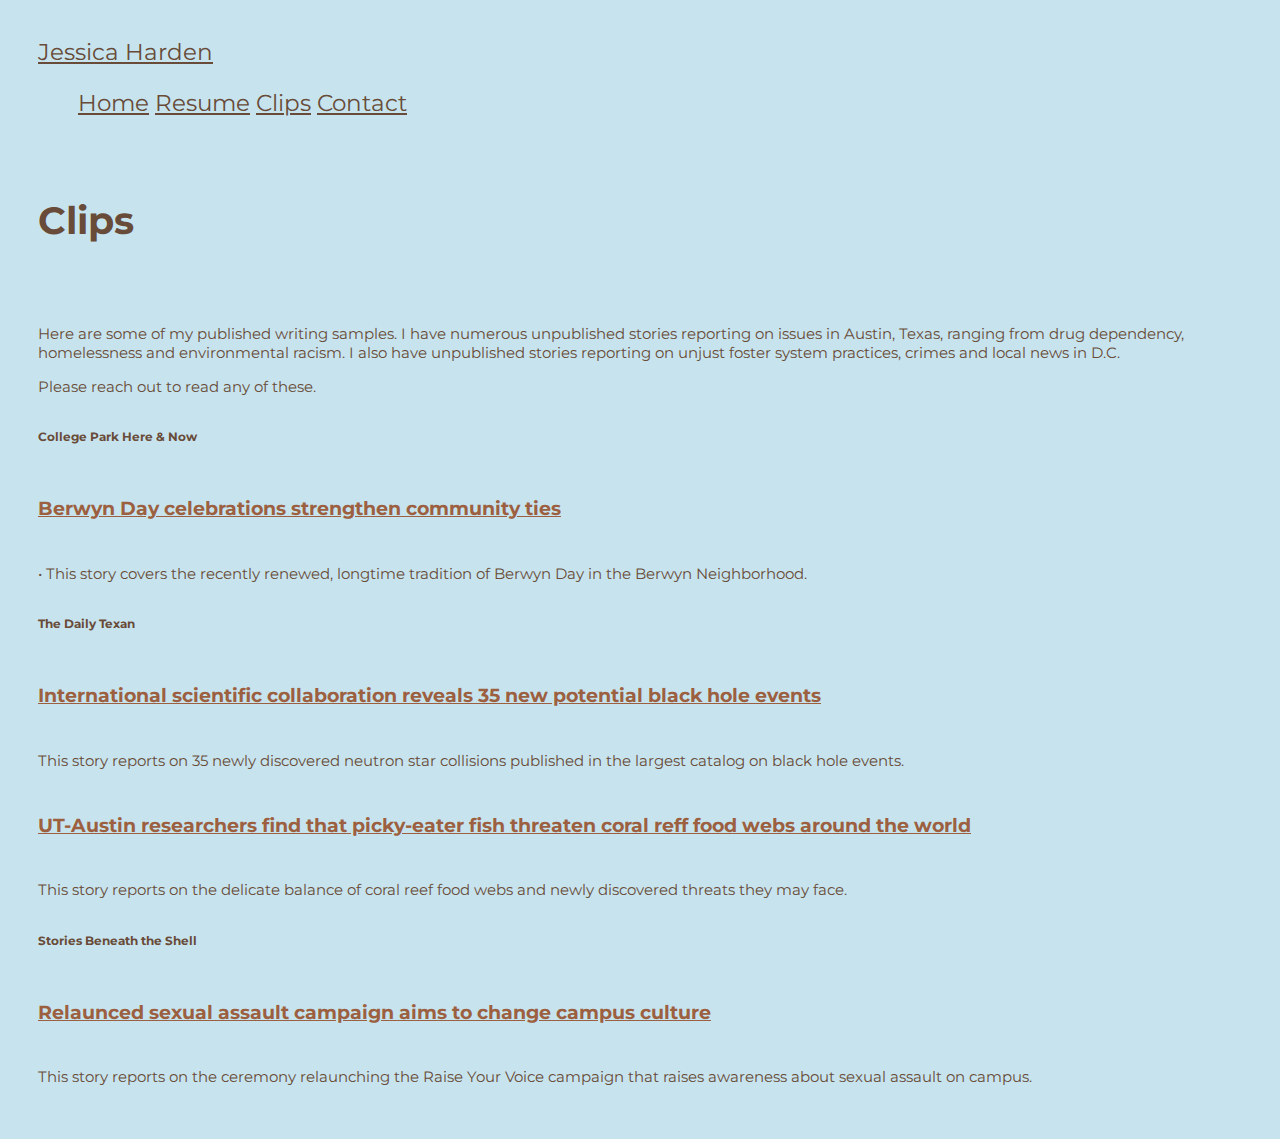
<file: clips/index.html>
<!DOCTYPE html>
<html lang="en">

<head>
    <meta charset="UTF-8">
    <meta name="viewport" content="width=device-width, initial-scale=1.0">
    <meta http-equiv="X-UA-Compatible" content="ie=edge">
    <title>Clips | Jessica Harden</title>
    <meta name="description" content="I am a driven, young reporter studying journalism and minoring in law and society with a focus on criminal law at
    the University of Maryland.">
    <link rel="preconnect" href="https://fonts.googleapis.com">
    <link rel="preconnect" href="https://fonts.gstatic.com" crossorigin>
    <link
        href="https://fonts.googleapis.com/css2?family=Montserrat:ital,wght@0,100;0,200;0,300;0,400;0,500;0,600;0,700;0,800;0,900;1,100;1,200;1,300;1,400;1,500;1,600;1,700;1,800;1,900&display=swap"
        rel="stylesheet">
    <link href="https://cdn.jsdelivr.net/npm/bootstrap@5.2.1/dist/css/bootstrap.min.css" rel="stylesheet"
        integrity="sha384-iYQeCzEYFbKjA/T2uDLTpkwGzCiq6soy8tYaI1GyVh/UjpbCx/TYkiZhlZB6+fzT" crossorigin="anonymous">
    <link rel="stylesheet" href="../site/css/site.css">
</head>

<body>
    <nav class="navbar navbar-bg-transparent">
        <a class="navbar-brand" href="#">Jessica Harden</a>

        <div class="navbar-nav">
            <ul class="nav navbar-right">
                <a class="nav-link" href="/index.html">Home</a>
                <a class="nav-link" href="/resume">Resume</a>
                <a class="nav-link active" aria-current="page" href="#">Clips</a>
                <a class="nav-link" href="/contact">Contact</a>
            </ul>
        </div>

    </nav>
    <h1>Clips</h1>
    <div class="col-md-9">
        <p>Here are some of my published writing samples. I have numerous unpublished stories reporting on issues in
            Austin, Texas, ranging from drug dependency, homelessness and environmental racism. I also have unpublished
            stories reporting on unjust foster system practices, crimes and local news in D.C.</p>
        <p>
            Please reach out to read any of these.</p>
        <h5>College Park Here & Now</h5>
       <h6><a href="https://streetcarsuburbs.news/berwyn-day-celebrations-strengthen-community-ties/" style="color:#9c5f3f"
           > Berwyn Day celebrations strengthen community ties</a>
        </h6> 
        <p>&bull; This story covers the recently renewed, longtime tradition of Berwyn Day in the Berwyn Neighborhood.
        </p>
        <h5>The Daily Texan</h5>
        <h6>
            <a href="https://thedailytexan.com/staff_name/jessica-harden/" style="color:#9c5f3f">International scientific collaboration reveals 35 new potential black hole events</a>
        </h6>
        <p>This story reports on 35 newly discovered neutron star collisions published in the largest catalog on black hole events.</p>
        <h6>
            <a href="https://thedailytexan.com/2021/09/28/ut-austin-researchers-find-that-picky-eater-fish-threaten-coral-reef-food-webs-around-the-world/"
            style="color:#9c5f3f">UT-Austin researchers find that picky-eater fish threaten coral reff food webs around the world</a>
        </h6>
        <p>This story reports on the delicate balance of coral reef food webs and newly discovered threats they may face.</p>

    <h5>Stories Beneath the Shell</h5>
    <h6>
        <a href="https://umdsbs.wordpress.com/2022/03/11/relaunched-sexual-assault-campaign-aims-to-change-campus-culture/" style="color:#9c5f3f">Relaunced sexual assault campaign aims to change campus culture</a>
    </h6>
    <p>This story reports on the ceremony relaunching the Raise Your Voice campaign that raises awareness about sexual assault on campus.</p>

    </div>
    <script src="https://cdn.jsdelivr.net/npm/bootstrap@5.2.1/dist/js/bootstrap.bundle.min.js"
        integrity="sha384-u1OknCvxWvY5kfmNBILK2hRnQC3Pr17a+RTT6rIHI7NnikvbZlHgTPOOmMi466C8"
        crossorigin="anonymous"></script>

</body>

</html>
</file>
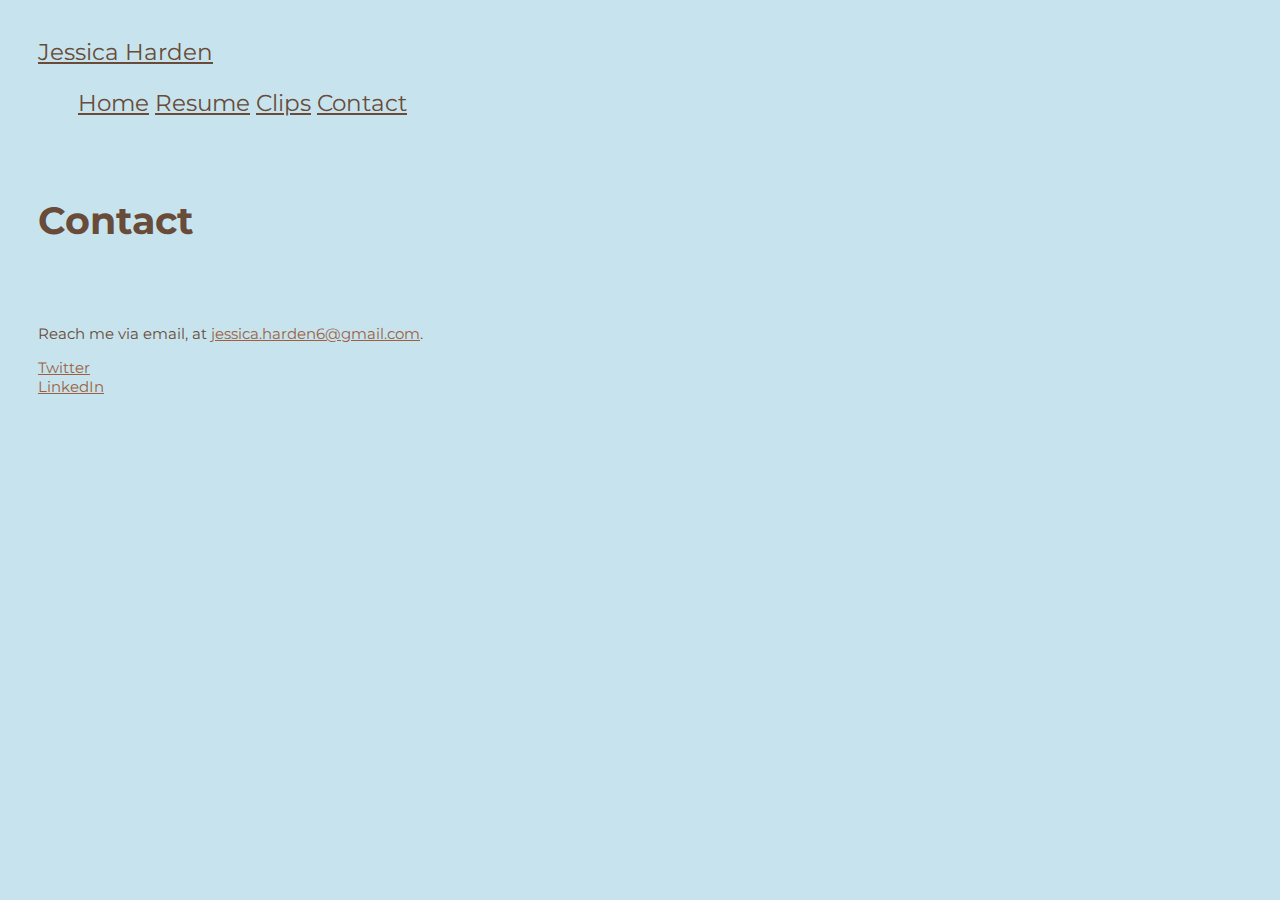
<file: contact/index.html>
<!DOCTYPE html>
<html lang="en">

<head>
    <meta charset="UTF-8">
    <meta name="viewport" content="width=device-width, initial-scale=1.0">
    <meta http-equiv="X-UA-Compatible" content="ie=edge">
    <title>Contact | Jessica Harden</title>
    <meta name="description" content="I am a driven, young reporter studying journalism and minoring in law and society with a focus on criminal law at
    the University of Maryland.">
    <link rel="preconnect" href="https://fonts.googleapis.com">
    <link rel="preconnect" href="https://fonts.gstatic.com" crossorigin>
    <link
        href="https://fonts.googleapis.com/css2?family=Montserrat:ital,wght@0,100;0,200;0,300;0,400;0,500;0,600;0,700;0,800;0,900;1,100;1,200;1,300;1,400;1,500;1,600;1,700;1,800;1,900&display=swap"
        rel="stylesheet">
    <link href="https://cdn.jsdelivr.net/npm/bootstrap@5.2.1/dist/css/bootstrap.min.css" rel="stylesheet"
        integrity="sha384-iYQeCzEYFbKjA/T2uDLTpkwGzCiq6soy8tYaI1GyVh/UjpbCx/TYkiZhlZB6+fzT" crossorigin="anonymous">
    <link rel="stylesheet" href="../site/css/site.css">
</head>

<body>
    <nav class="navbar navbar-bg-transparent">
        <a class="navbar-brand" href="#">Jessica Harden</a>

        <div class="navbar-nav">
            <ul class="nav navbar-right">
                <a class="nav-link" href="/index.html">Home</a>
                <a class="nav-link" href="/resume">Resume</a>
                <a class="nav-link" href="/clips">Clips</a>
                <a class="nav-link active" aria-current="page" href="#">Contact</a>
            </ul>
        </div>

    </nav>
   <h1>Contact</h1>
   <p>Reach me via email, at <a href="mailto:jessica.harden6@gmail.com" style="color:#9c5f3f"> jessica.harden6@gmail.com</a>.</p>
<p>
    <a href="https://twitter.com/jessicaaharden" style="color:#9c5f3f">Twitter</a>
    <br>
    <a href="https://www.linkedin.com/in/jessica-harden-34a71b20a/" style="color:#9c5f3f">LinkedIn</a>
</p>
   
    <script src="https://cdn.jsdelivr.net/npm/bootstrap@5.2.1/dist/js/bootstrap.bundle.min.js"
        integrity="sha384-u1OknCvxWvY5kfmNBILK2hRnQC3Pr17a+RTT6rIHI7NnikvbZlHgTPOOmMi466C8"
        crossorigin="anonymous"></script>

</body>

</html>
</file>
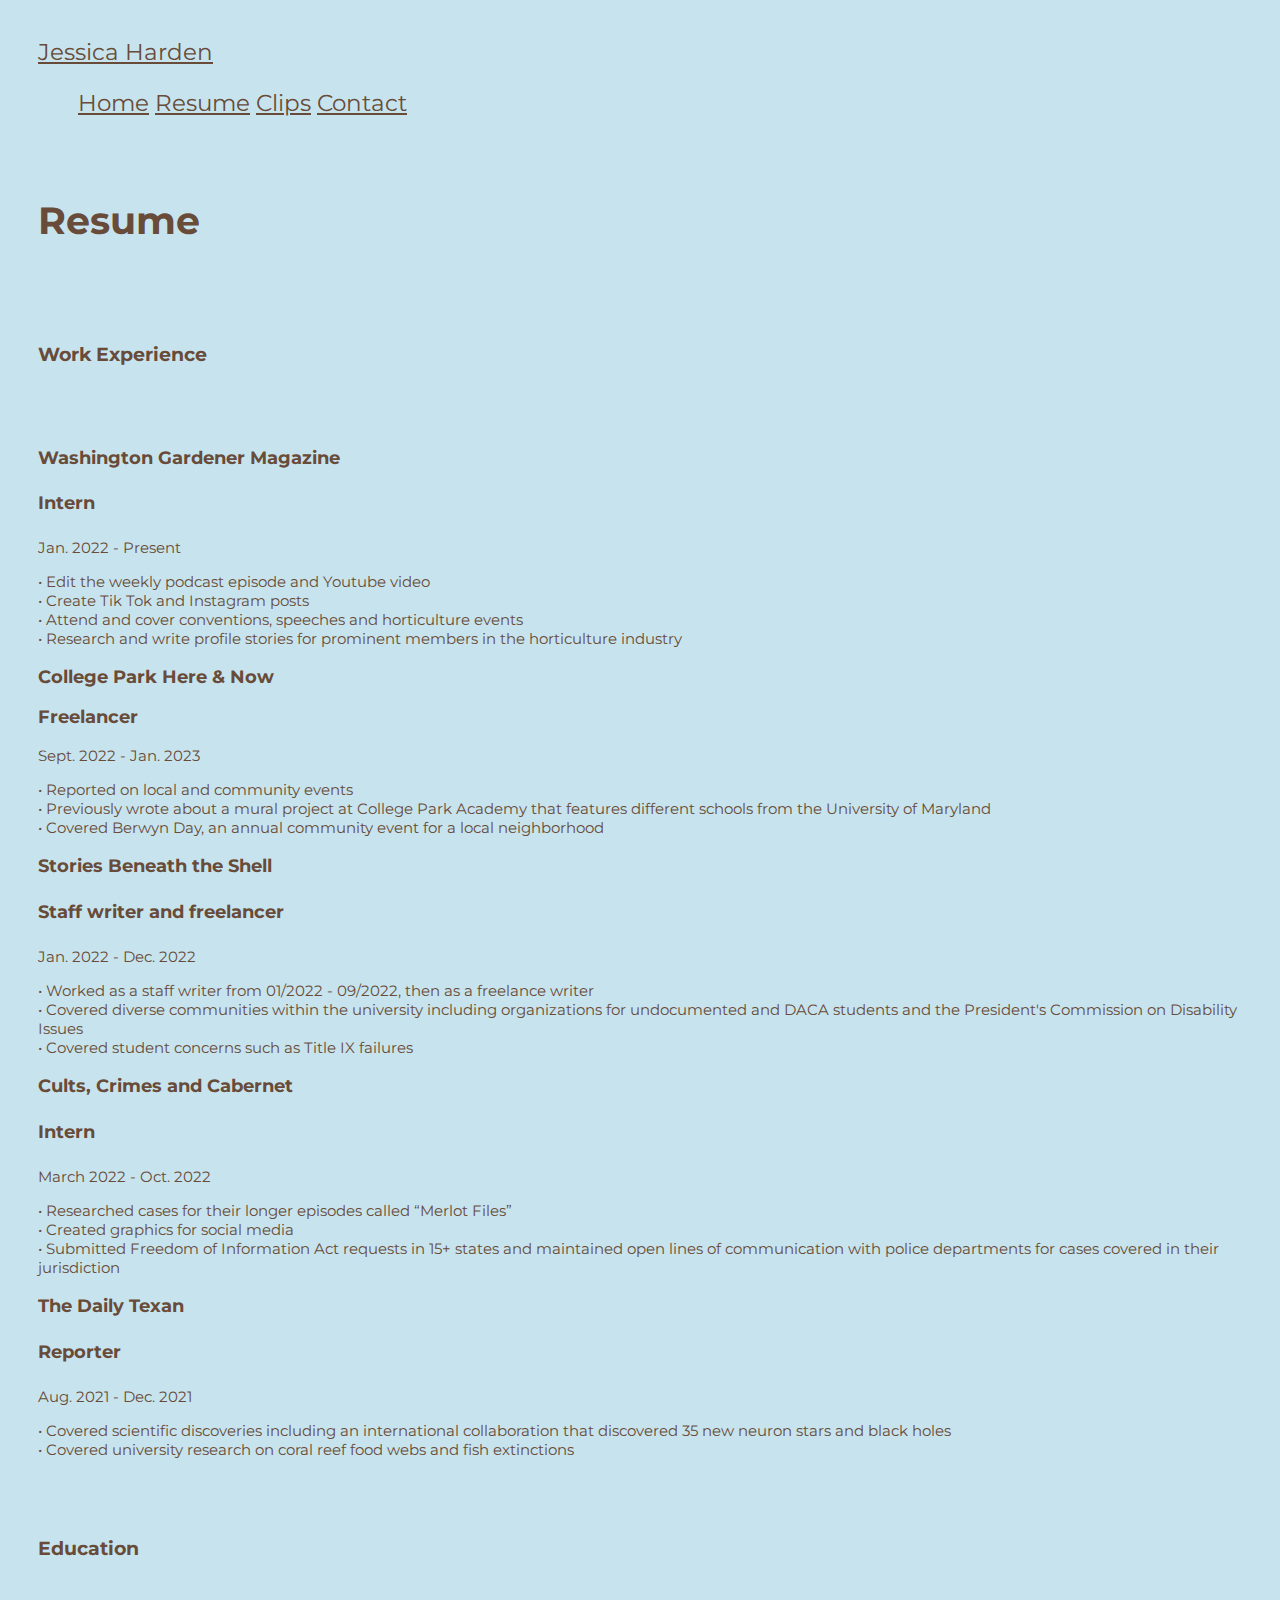
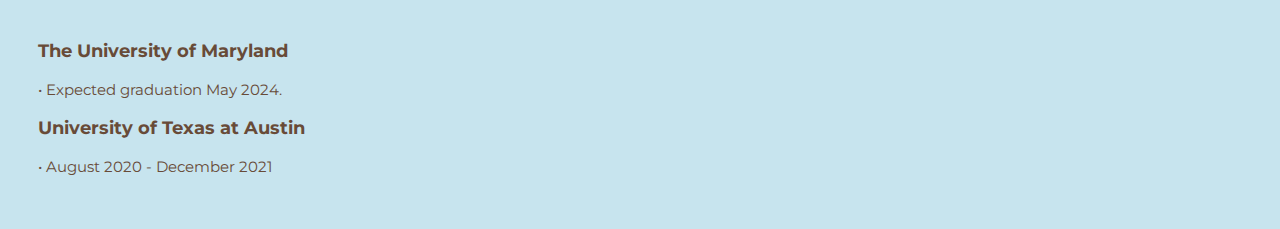
<file: resume/index.html>
<!DOCTYPE html>
<html lang="en">

<head>
    <meta charset="UTF-8">
    <meta name="viewport" content="width=device-width, initial-scale=1.0">
    <meta http-equiv="X-UA-Compatible" content="ie=edge">
    <title>Resume | Jessica Harden</title>
    <meta name="description" content="I am a driven, young reporter studying journalism and minoring in law and society with a focus on criminal law at
    the University of Maryland.">
    <link rel="preconnect" href="https://fonts.googleapis.com">
    <link rel="preconnect" href="https://fonts.gstatic.com" crossorigin>
    <link
        href="https://fonts.googleapis.com/css2?family=Montserrat:ital,wght@0,100;0,200;0,300;0,400;0,500;0,600;0,700;0,800;0,900;1,100;1,200;1,300;1,400;1,500;1,600;1,700;1,800;1,900&display=swap"
        rel="stylesheet">
    <link href="https://cdn.jsdelivr.net/npm/bootstrap@5.2.1/dist/css/bootstrap.min.css" rel="stylesheet"
        integrity="sha384-iYQeCzEYFbKjA/T2uDLTpkwGzCiq6soy8tYaI1GyVh/UjpbCx/TYkiZhlZB6+fzT" crossorigin="anonymous">
    <link rel="stylesheet" href="../site/css/site.css">
</head>

<body>
    <nav class="navbar navbar-bg-transparent">
        <a class="navbar-brand" href="#">Jessica Harden</a>

        <div class="navbar-nav">
            <ul class="nav navbar-right">
                <a class="nav-link" href="/index.html">Home</a>
                <a class="nav-link active" aria-current="page" href="#">Resume</a>
                <a class="nav-link" href="/clips">Clips</a>
                <a class="nav-link" href="/contact">Contact</a>
            </ul>
        </div>

    </nav>
    <h1>Resume</h1>
    <div class="col-md-6">
        <h6>Work Experience</h6>
        <br>
        <h3>Washington Gardener Magazine</h3>
        <h4>Intern</h4>
        <p>Jan. 2022 - Present</p>
        <p>&bull; Edit the weekly podcast episode and Youtube video 
            <br>
            &bull; Create Tik Tok and Instagram posts
            <br>
            &bull; Attend and cover conventions, speeches and horticulture events 
            <br>
            &bull; Research and write profile stories for prominent members in the horticulture industry
        </p>
        <h3>College Park Here & Now</h3>
        <h3>Freelancer</h3>
        <p>Sept. 2022 - Jan. 2023</p>
        <p>&bull; Reported on local and community events 
            <br>
            &bull; Previously wrote about a mural project at College Park Academy that features different schools from the University of Maryland
            <br>
            &bull; Covered Berwyn Day, an annual community event for a local neighborhood
        </p>
        <h3>Stories Beneath the Shell</h3>
        <h4>Staff writer and freelancer</h4>
        <p>Jan. 2022 - Dec. 2022</p>
        <p>
            &bull; Worked as a staff writer from 01/2022 - 09/2022, then as a freelance writer
            <br>
            &bull; Covered diverse communities within the university including organizations for undocumented and DACA students and the President's Commission on Disability Issues
            <br>
            &bull; Covered student concerns such as Title IX failures
        </p>
        <h3>Cults, Crimes and Cabernet</h3>
        <h4>Intern</h4>
        <p>March 2022 - Oct. 2022</p>
        <p>&bull; Researched cases for their longer episodes called “Merlot Files”
            <br>
      &bull; Created graphics for social media
            <br>
        &bull; Submitted Freedom of Information Act requests in 15+ states and maintained open lines of communication with police departments for cases covered in their jurisdiction
        </p>

        <h3>The Daily Texan</h3>
        <h4>Reporter</h4>
        <p>Aug. 2021 - Dec. 2021</p>
        <p>
            &bull;  Covered scientific discoveries including an international collaboration that discovered 35 new neuron stars and black holes
            <br>
            &bull; Covered university research on coral reef food webs and fish extinctions
        </p>
        <br>
        <h6>Education</h6>
        <br>
        <h3>The University of Maryland</h3>
        <p>&bull; Expected graduation May 2024.</p>
        <h3>University of Texas at Austin</h3>
        <p>&bull; August 2020 - December 2021</p>
    </div>
    <script src="https://cdn.jsdelivr.net/npm/bootstrap@5.2.1/dist/js/bootstrap.bundle.min.js"
        integrity="sha384-u1OknCvxWvY5kfmNBILK2hRnQC3Pr17a+RTT6rIHI7NnikvbZlHgTPOOmMi466C8"
        crossorigin="anonymous"></script>

</body>

</html>
</file>
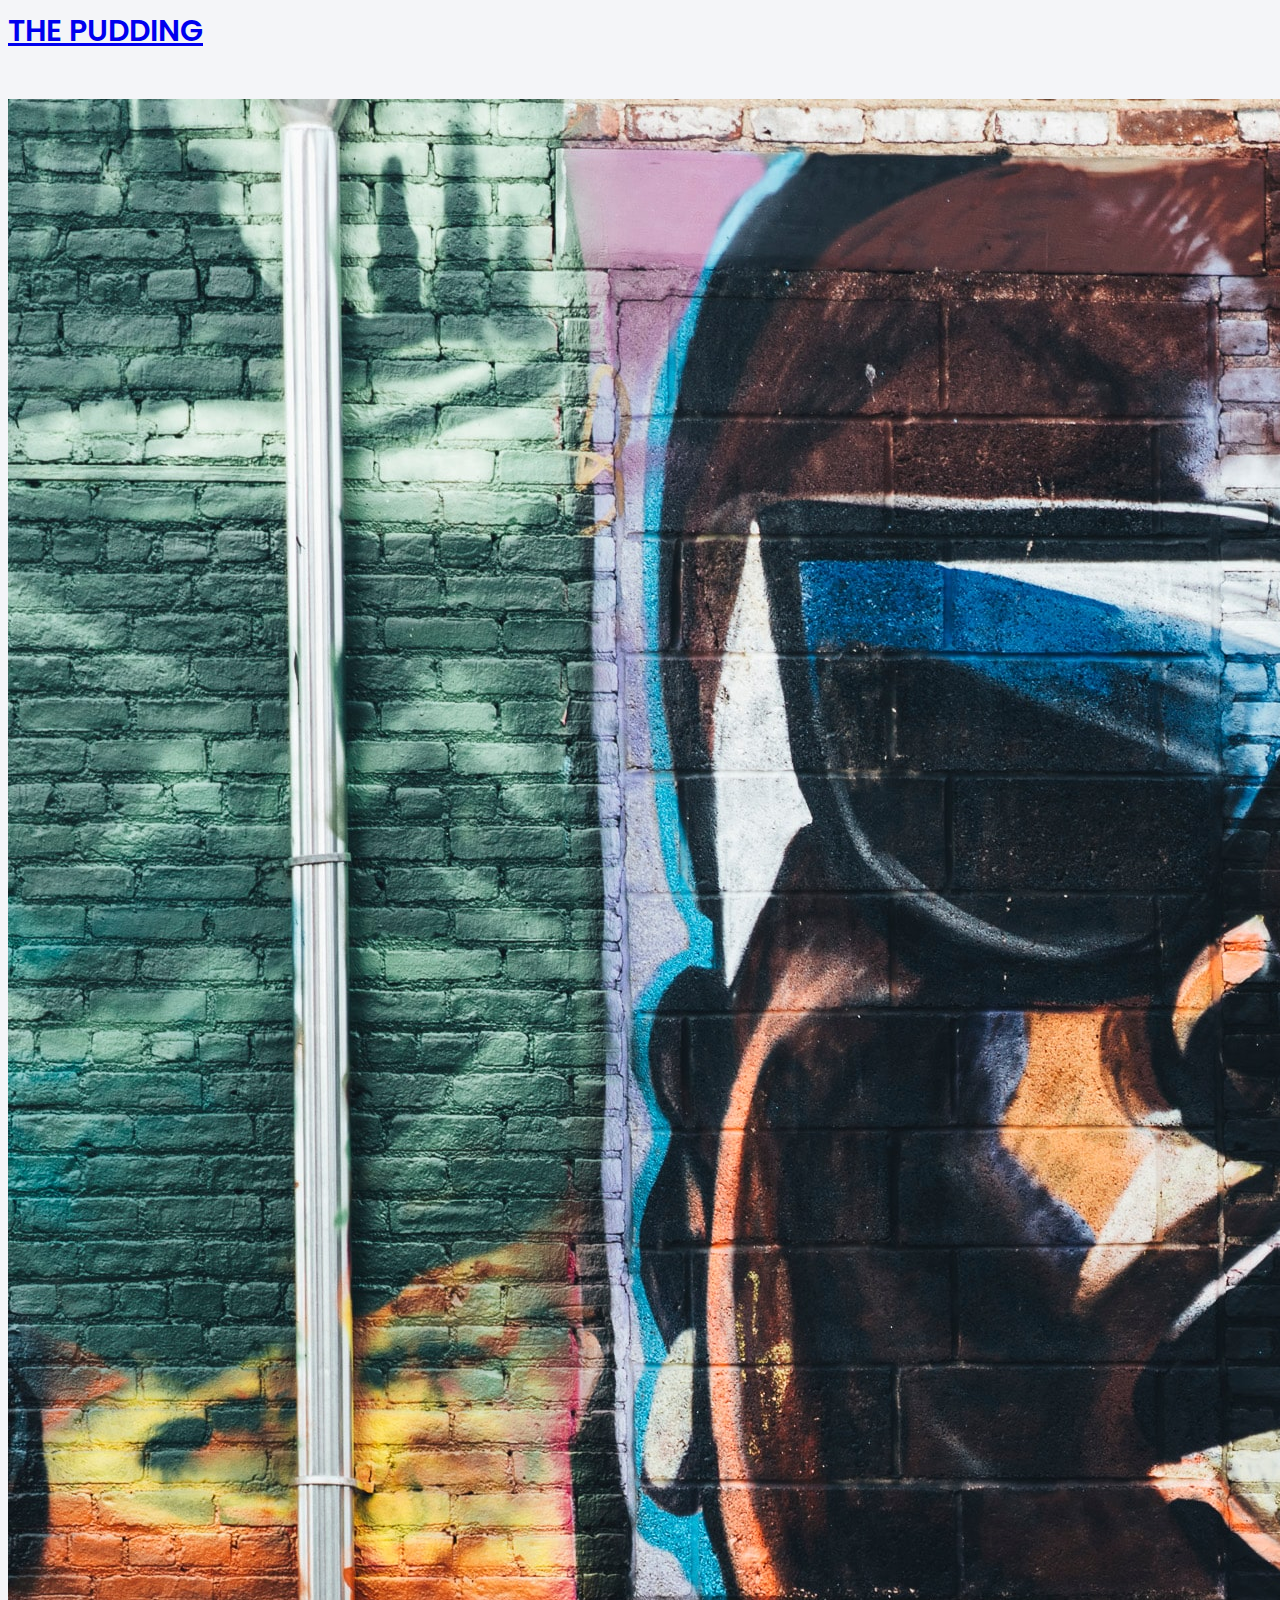
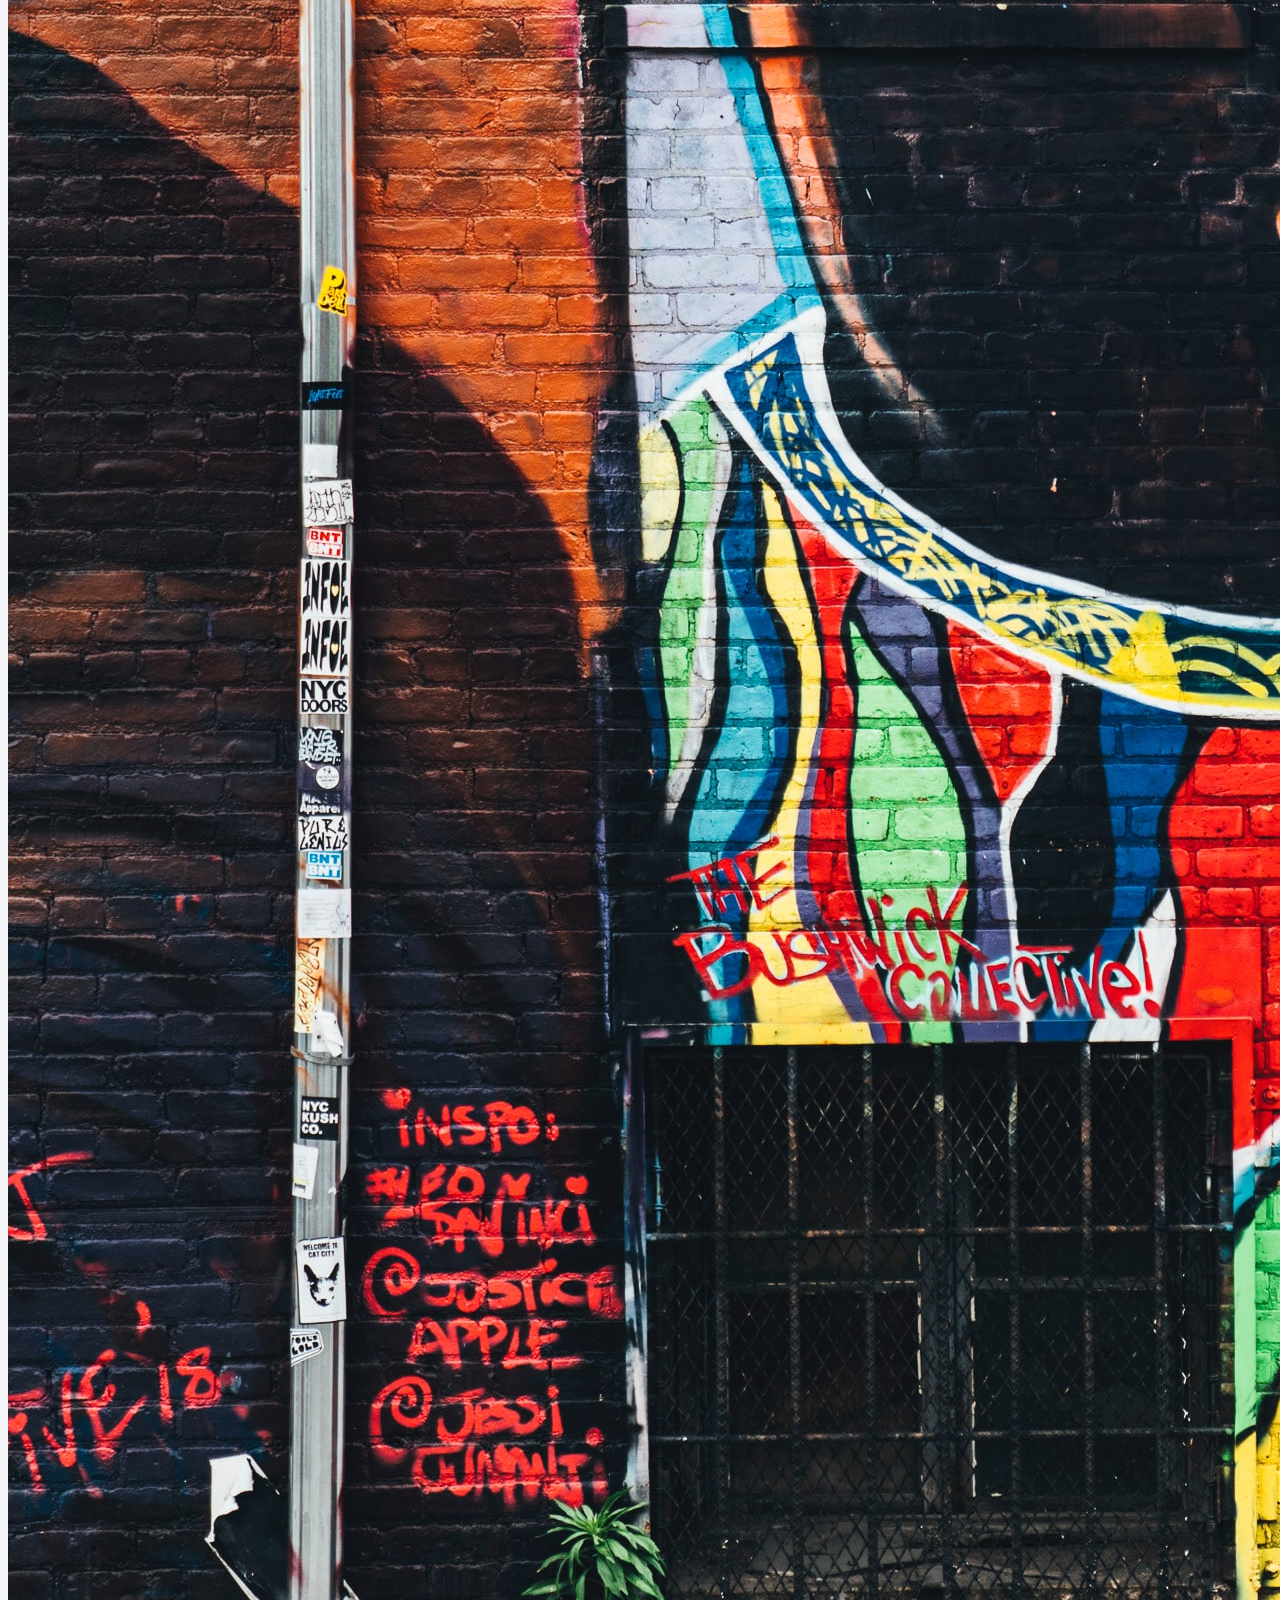
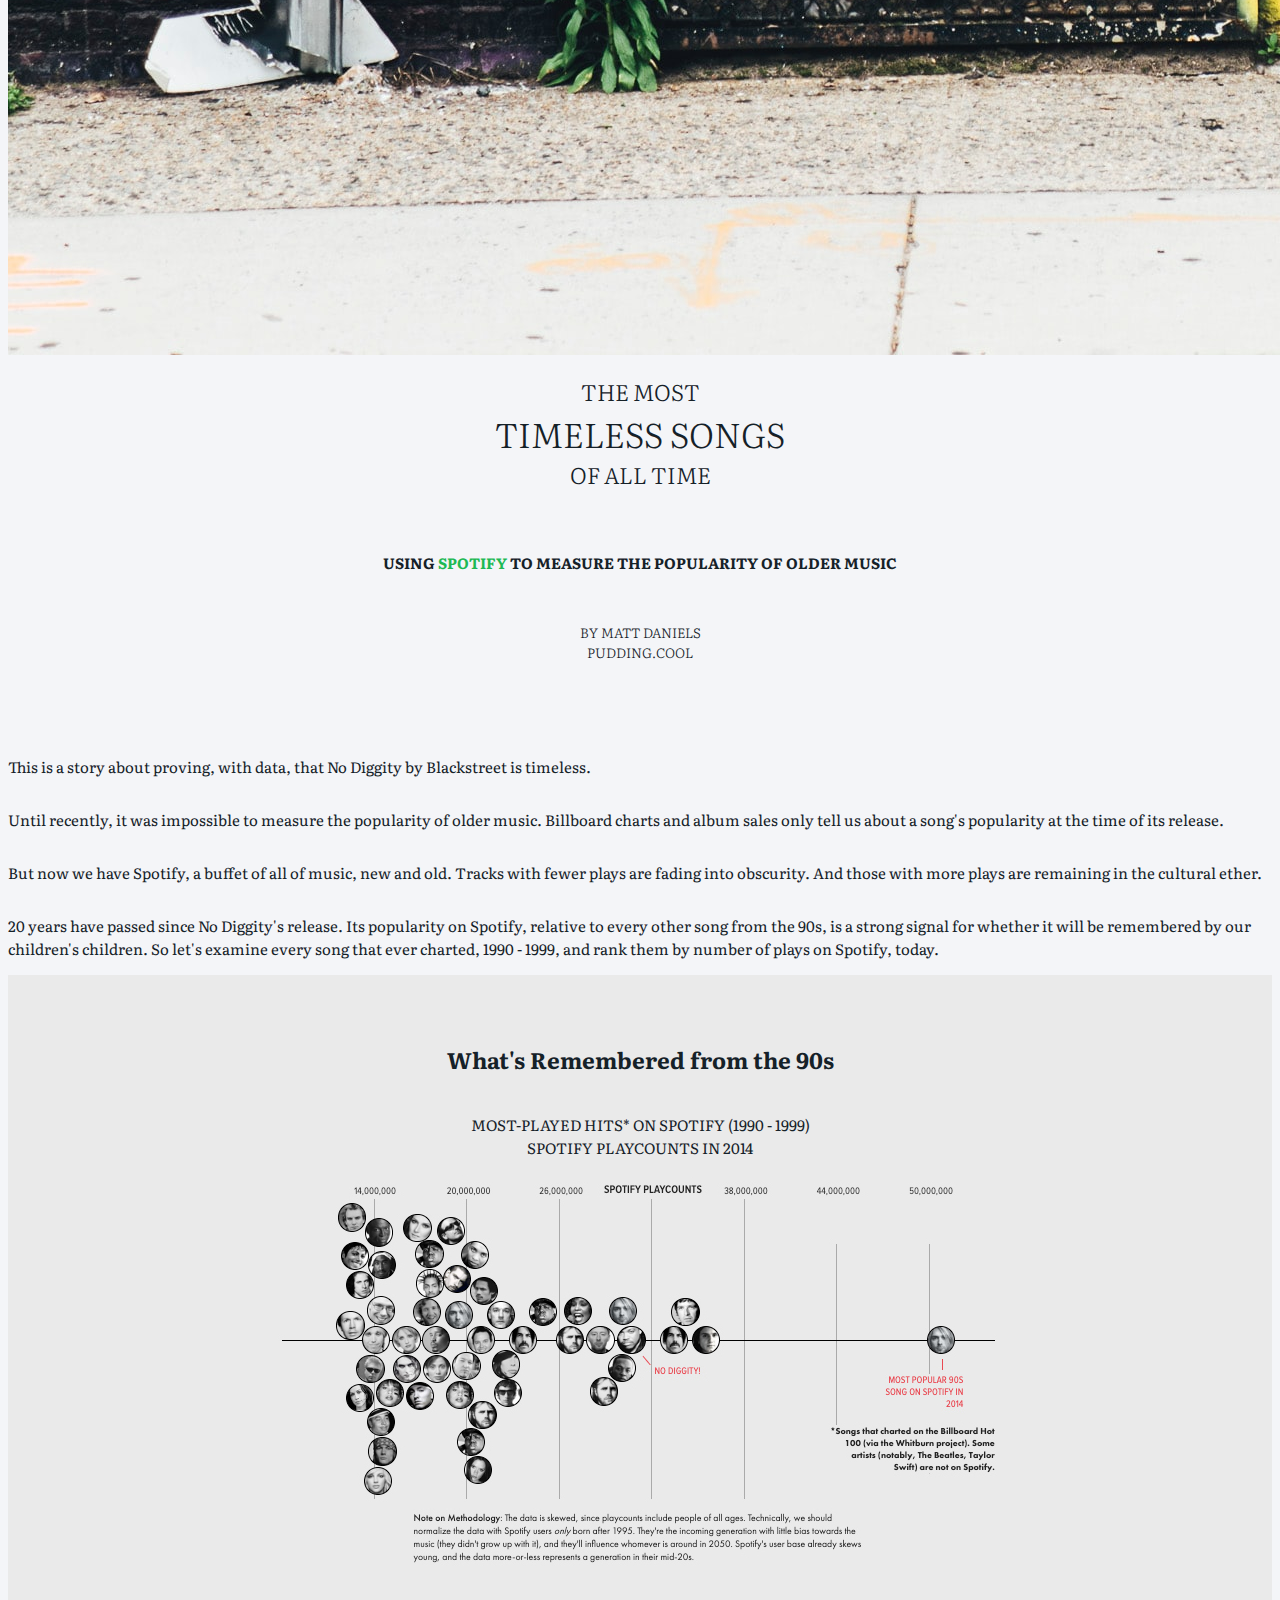
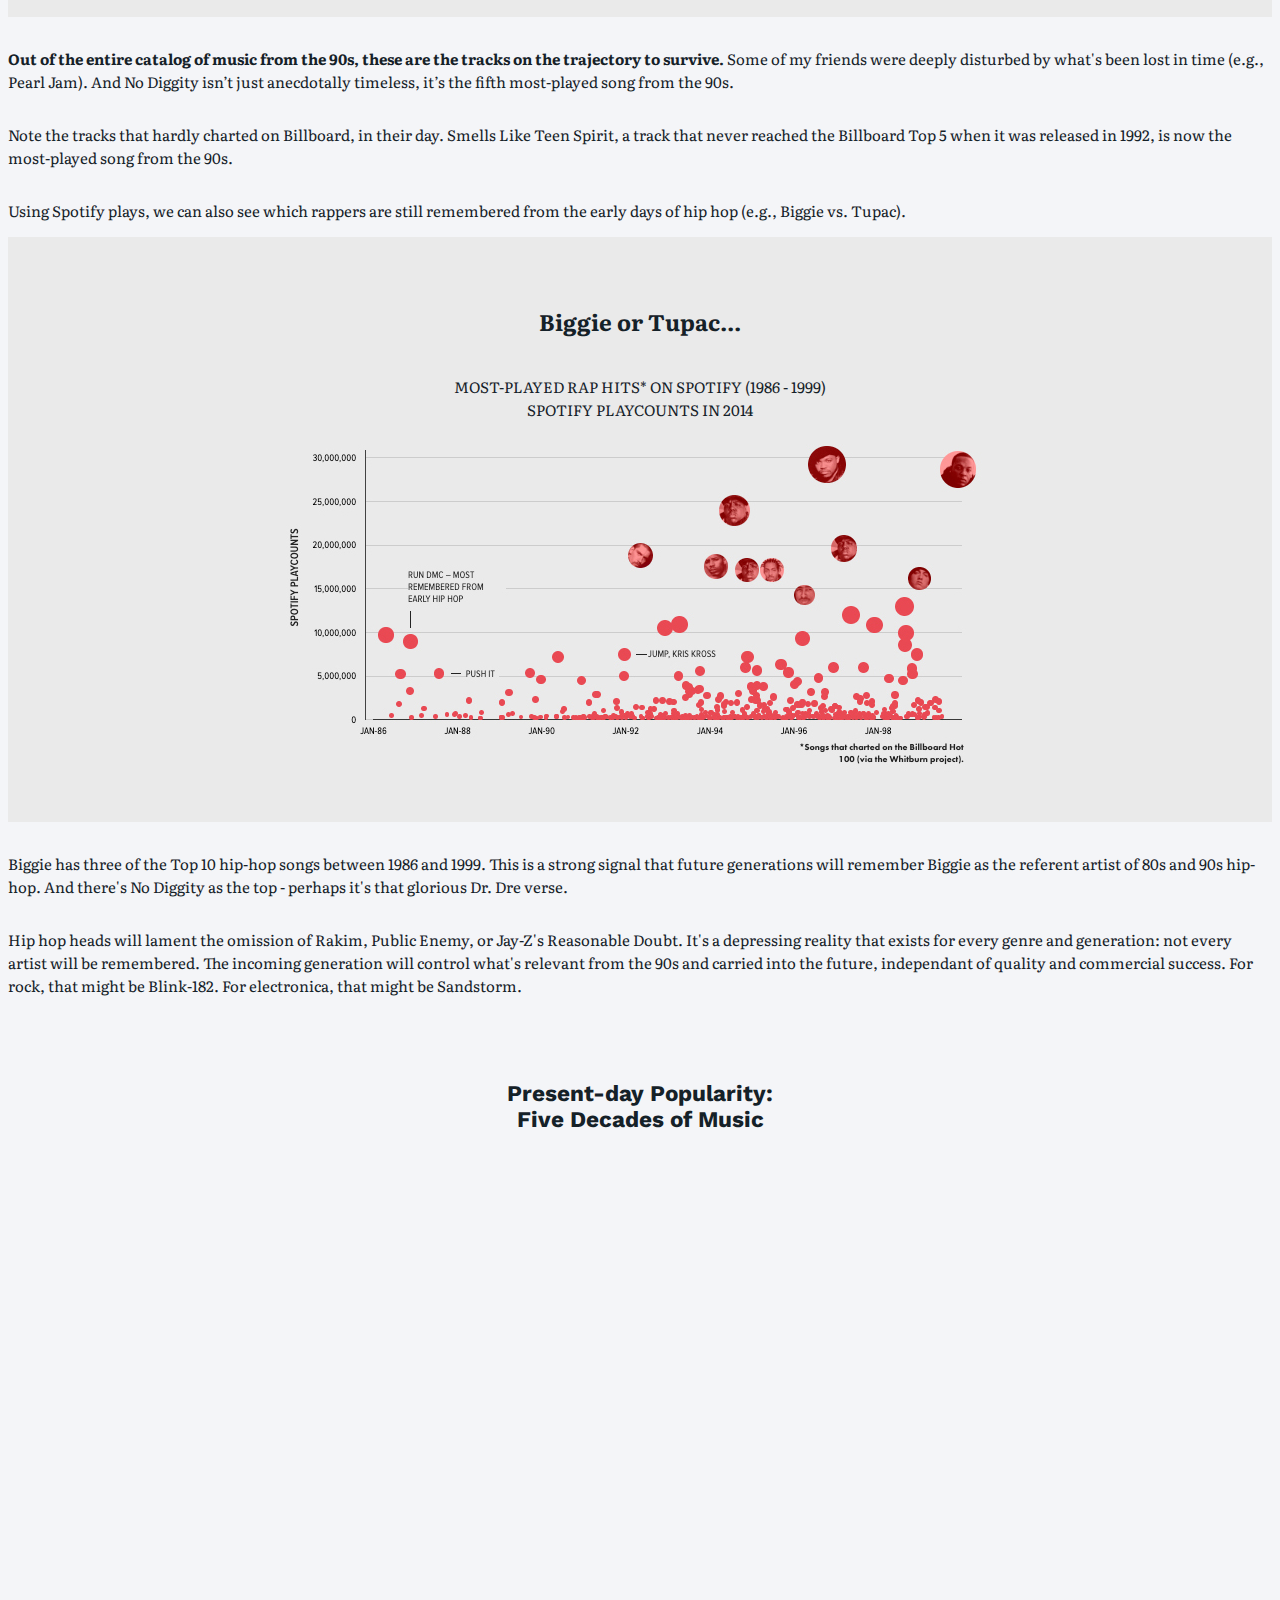
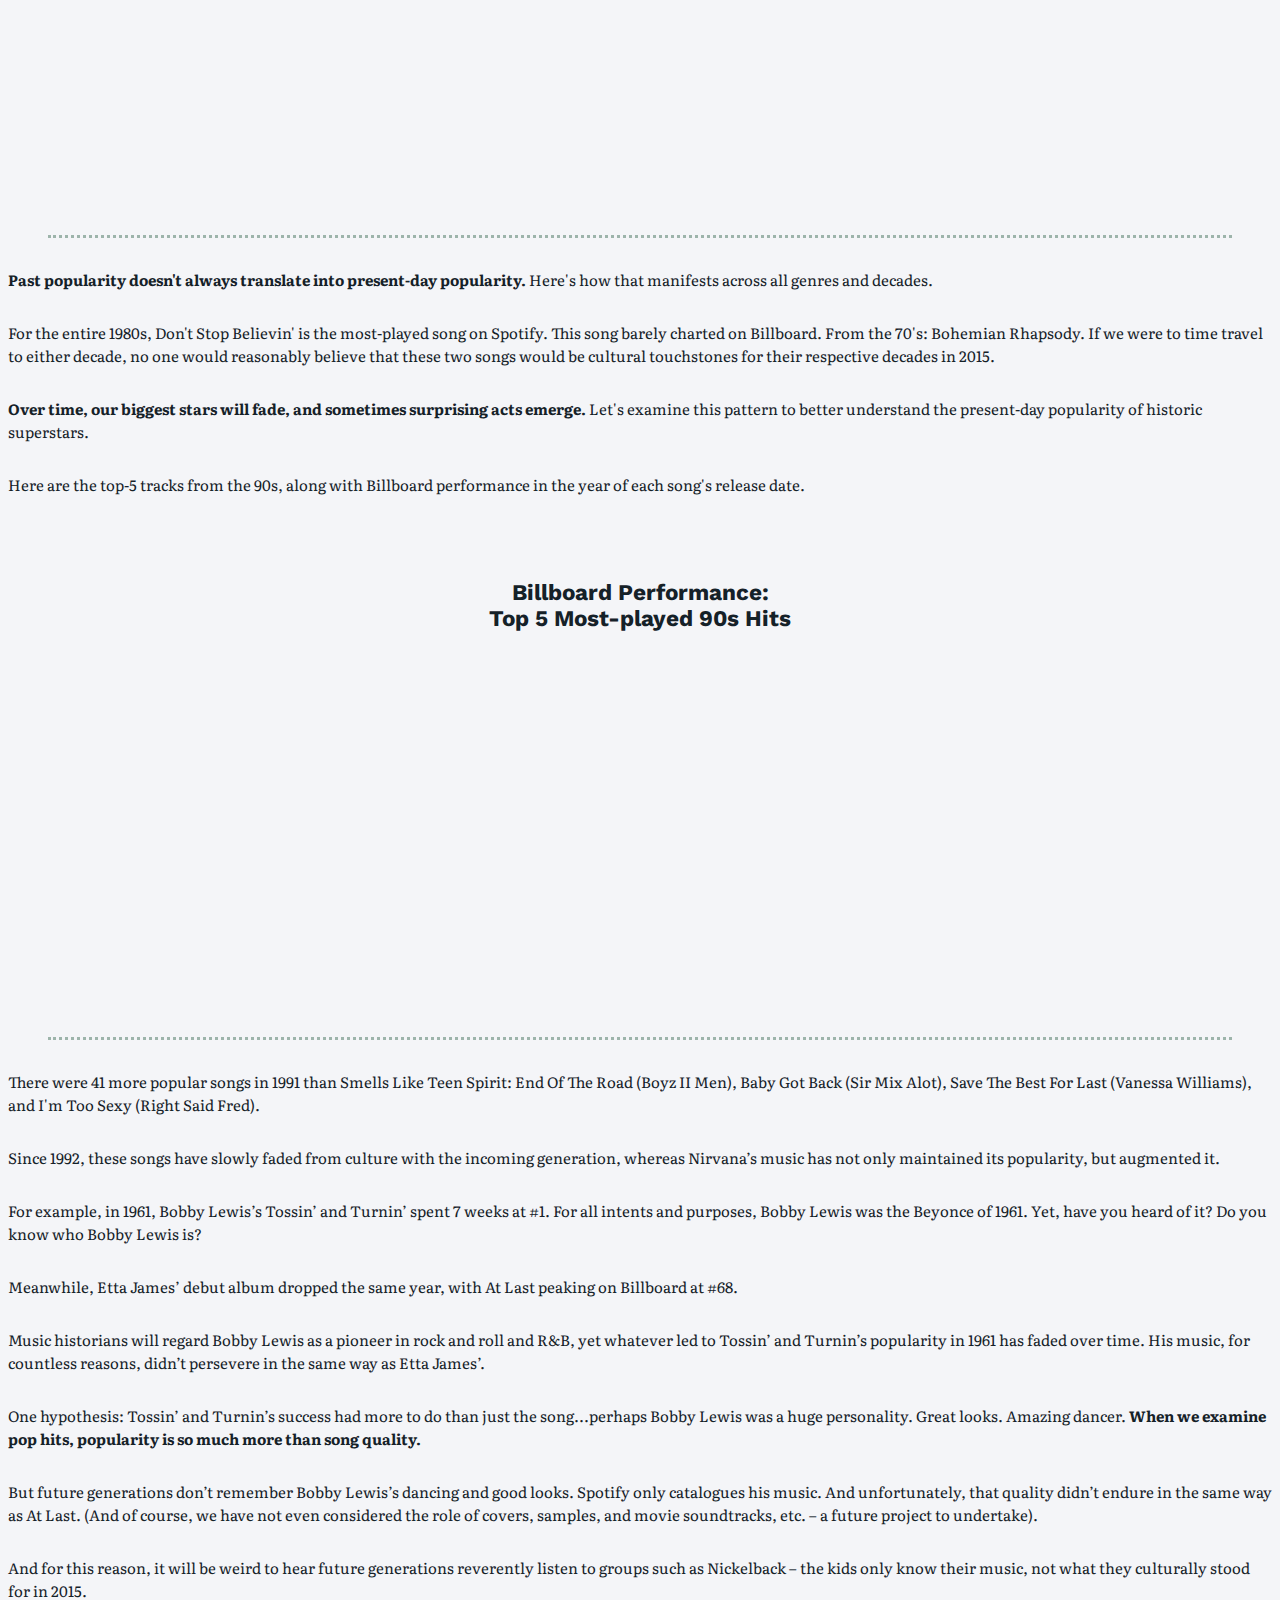
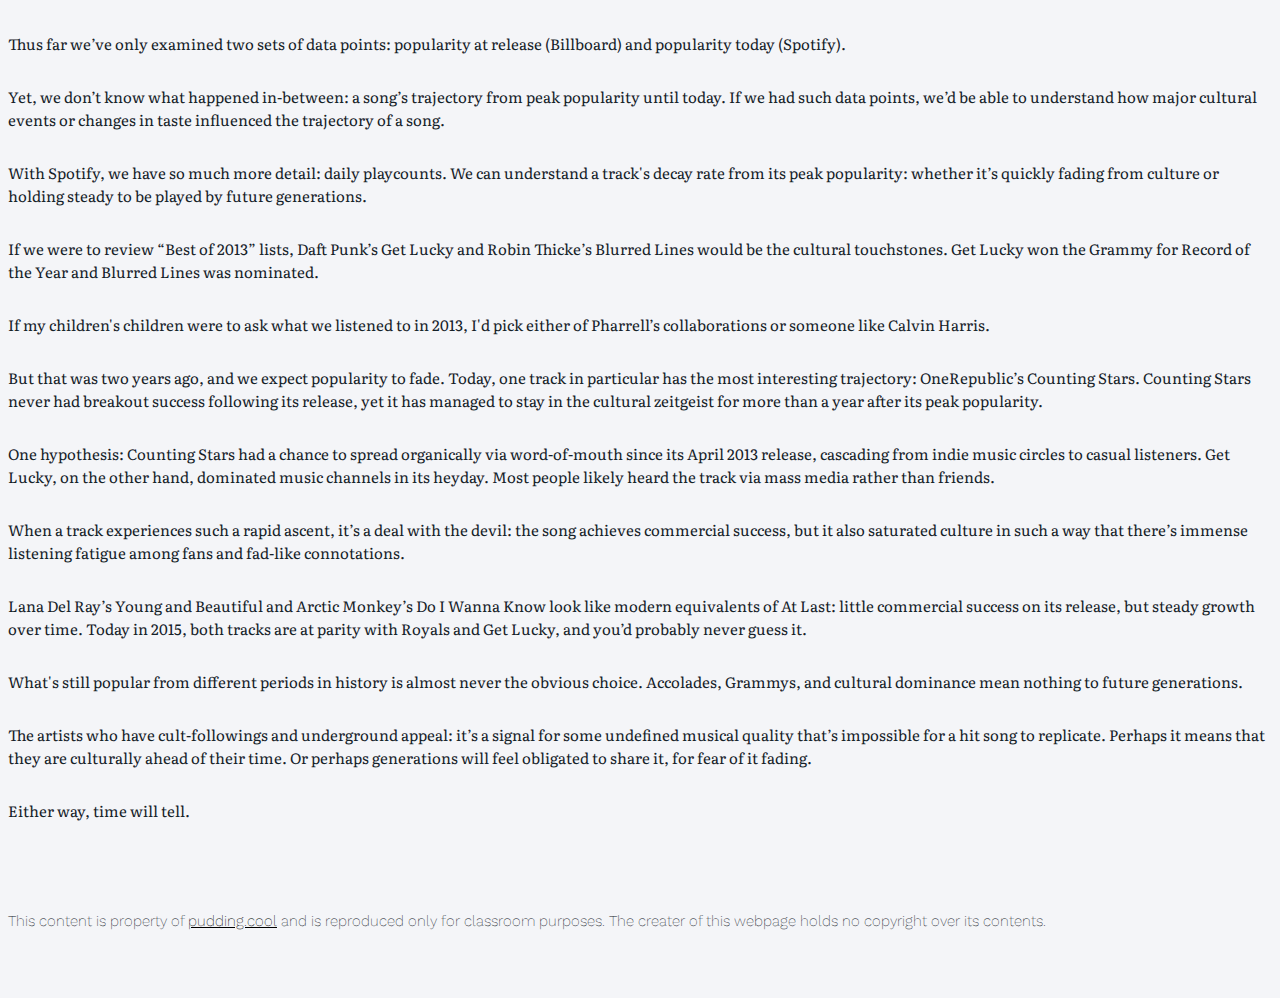
<file: j352/midterm/index.html>
<!DOCTYPE html>
<html lang="en">

<head>
    <meta charset="UTF-8">
    <meta name="viewport" content="width=device-width, initial-scale=1.0">
    <meta http-equiv="X-UA-Compatible" content="ie=edge">
    <title>Title tag</title>
    <meta name="description" content="Description goes here">
    <meta name="robots" content="noindex, nofollow">
    <link rel="preconnect" href="https://fonts.googleapis.com">
    <link rel="preconnect" href="https://fonts.gstatic.com" crossorigin>
    <link
        href="https://fonts.googleapis.com/css2?family=Literata:opsz,wght@7..72,200;7..72,300;7..72,500;7..72,600&display=swap"
        rel="stylesheet">
    <link href="https://fonts.googleapis.com/css2?family=Poppins:wght@600&display=swap" rel="stylesheet">
    <link href="https://fonts.googleapis.com/css2?family=Work+Sans:wght@200;300;500;600&display=swap" rel="stylesheet">
    <link href="https://cdn.jsdelivr.net/npm/bootstrap@5.2.1/dist/css/bootstrap.min.css" rel="stylesheet"
        integrity="sha384-iYQeCzEYFbKjA/T2uDLTpkwGzCiq6soy8tYaI1GyVh/UjpbCx/TYkiZhlZB6+fzT" crossorigin="anonymous">
    <link rel="stylesheet" href="css/midterm.css">
    <link href="https://cdn.knightlab.com/libs/soundcite/latest/css/player.css" rel="stylesheet" type="text/css">



</head>

<body>
    <nav class="navbar-navbar"></nav>
    <a class="navbar-brand" href="#">THE PUDDING</a>
    <header>
        <div class="container-fluid">
            <div class="row" style="background-color:#f4f5f8">

                <div class="col-md-6">
                    <img src="photos/biggie.jpg" class="img-fluid">
                </div>
                <div class="col-lg-6">
                    <h1>THE MOST
                        <br> <span style="font-size:1.5em"> TIMELESS SONGS</span>
                        <br> OF ALL TIME
                    </h1>
                    <h2>USING <span style="color:#1DB954">SPOTIFY</span> TO MEASURE THE POPULARITY OF OLDER MUSIC</h2>
                    <h4>BY MATT DANIELS
                        <br> PUDDING.COOL
                    </h4>
                    <!--Text-->
                </div>
            </div>
        </div>
    </header>
    <div class="container-fluid">
        <div class="col-lg-4">

            <p>This is a story about proving, with data, that <span class="soundcite"
                    data-url="https://umd-kalani.github.io/demos/audio/nodiggity.m4a" data-start="0" data-end="30000"
                    data-plays="1">No Diggity by Blackstreet</span> is timeless.
            </p>

            <p>Until recently, it was impossible to measure the popularity of older music. Billboard charts and
                album
                sales
                only
                tell us about a song's popularity at the time of its release.</p>

            <p>But now we have Spotify, a buffet of all of music, new and old. Tracks with fewer plays are fading
                into
                obscurity. And those with more plays are remaining in the cultural ether.</p>

            <p>20 years have passed since No Diggity's release. Its popularity on Spotify, relative to every other
                song
                from
                the
                90s, is a strong signal for whether it will be remembered by our children's children. So let's
                examine
                every
                song that ever charted, 1990 - 1999, and rank them by number of plays on Spotify, today.</p>
        </div>
    </div>
    <div class="container-fluid">
        <div class="row">
            <div class="col-lg-6">
                <h3>What's Remembered from the 90s</h3>

                <p> MOST-PLAYED HITS* ON SPOTIFY (1990 - 1999)<br>SPOTIFY PLAYCOUNTS IN 2014</p>

                <img src="photos/90s-hits.jpg" alt="What's remembered from the 90s">
            </div>
        </div>
    </div>
    <div class="container-fluid">
        <div class="col-lg-4">
            <p><b>Out of the entire catalog of music from the 90s, these are the tracks on the trajectory to
                    survive.
                </b> Some
                of
                my
                friends were deeply disturbed by what's been lost in time (e.g., Pearl Jam). And No Diggity isn’t
                just
                anecdotally timeless, it’s the fifth most-played song from the 90s.</p>

            <p>Note the tracks that hardly charted on Billboard, in their day. Smells Like Teen Spirit, a track that
                never
                reached the Billboard Top 5 when it was released in 1992, is now the most-played song from the 90s.
            </p>

            <p>Using Spotify plays, we can also see which rappers are still remembered from the early days of hip
                hop
                (e.g.,
                Biggie vs. Tupac).</p>
        </div>
    </div>
    <div class="container-fluid">
        <div class="row">
            <div class="col-lg-6">
                <h3>Biggie or Tupac...</h3>
                <p>MOST-PLAYED RAP HITS* ON SPOTIFY (1986 - 1999)<br>SPOTIFY PLAYCOUNTS IN 2014</p>

                <img src="photos/biggie-tupac.jpg" alt="Biggie or Tupac">
            </div>
        </div>
    </div>
    <div class="container-fluid">
        <div class="col-lg-4">
            <p>Biggie has three of the Top 10 hip-hop songs between 1986 and 1999. This is a strong signal that
                future
                generations will remember Biggie as the referent artist of 80s and 90s hip-hop. And there's No
                Diggity
                as
                the
                top - perhaps it's that glorious Dr. Dre verse.</p>

            <p>Hip hop heads will lament the omission of Rakim, Public Enemy, or Jay-Z's Reasonable Doubt. It's a
                depressing
                reality that exists for every genre and generation: not every artist will be remembered. The
                incoming
                generation
                will control what's relevant from the 90s and carried into the future, independant of quality and
                commercial
                success. For rock, that might be Blink-182. For electronica, that might be Sandstorm.</p>
        </div>
    </div>
    <div class="container-fluid">
        <div class="col-lg-6">
            <figure>
                <h3>Present-day Popularity: <br>Five Decades of Music</h3>

                <iframe title="[ Insert title here ]" aria-label="Table" id="datawrapper-chart-Eq1hU"
                    src="https://datawrapper.dwcdn.net/Eq1hU/1/" scrolling="no" frameborder="0"
                    style="width: 0; min-width: 100% !important; border: none;" height="632"></iframe>
                <script
                    type="text/javascript">!function () { "use strict"; window.addEventListener("message", (function (e) { if (void 0 !== e.data["datawrapper-height"]) { var t = document.querySelectorAll("iframe"); for (var a in e.data["datawrapper-height"]) for (var r = 0; r < t.length; r++) { if (t[r].contentWindow === e.source) t[r].style.height = e.data["datawrapper-height"][a] + "px" } } })) }();</script>
            </figure>
        </div>
    </div>


    <div class="container-fluid">
        <div class="col-lg-4">
            <p><b>Past popularity doesn't always translate into present-day popularity.</b> Here's how that
                manifests
                across
                all
                genres
                and decades.</p>

            <p>For the entire 1980s, Don't Stop Believin' is the most-played song on Spotify. This song barely
                charted
                on
                Billboard. From the 70's: Bohemian Rhapsody. If we were to time travel to either decade, no one
                would
                reasonably
                believe that these two songs would be cultural touchstones for their respective decades in 2015.</p>



            <p><b>Over time, our biggest stars will fade, and sometimes surprising acts emerge.</b> Let's examine
                this
                pattern to better understand the present-day popularity of historic superstars.</p>

            <p>Here are the top-5 tracks from the 90s, along with Billboard performance in the year of each song's
                release
                date.
            </p>
        </div>
    </div>
    <div class="container-fluid">
        <div class="col-lg-6">
            <figure>
                <h3>Billboard Performance: <br>Top 5 Most-played 90s Hits
                </h3>
                <iframe title="[ Insert title here ] (Copy)" aria-label="Table" id="datawrapper-chart-P5JKj"
                    src="https://datawrapper.dwcdn.net/P5JKj/1/" scrolling="no" frameborder="0"
                    style="width: 0; min-width: 100% !important; border: none;" height="335"></iframe>
                <script
                    type="text/javascript">!function () { "use strict"; window.addEventListener("message", (function (e) { if (void 0 !== e.data["datawrapper-height"]) { var t = document.querySelectorAll("iframe"); for (var a in e.data["datawrapper-height"]) for (var r = 0; r < t.length; r++) { if (t[r].contentWindow === e.source) t[r].style.height = e.data["datawrapper-height"][a] + "px" } } })) }();</script>
            </figure>
        </div>
    </div>
    <div class="container-fluid">
        <div class="col-lg-4">
            <p>There were 41 more popular songs in 1991 than Smells Like Teen Spirit: End Of The Road (Boyz II Men),
                Baby
                Got
                Back (Sir Mix Alot), Save The Best For Last (Vanessa Williams), and I'm Too Sexy (Right Said Fred).
            </p>

            <p>Since 1992, these songs have slowly faded from culture with the incoming generation, whereas
                Nirvana’s
                music
                has
                not only maintained its popularity, but augmented it.</p>


            <p>For example, in 1961, Bobby Lewis’s Tossin’ and Turnin’ spent 7 weeks at #1. For all intents and
                purposes,
                Bobby
                Lewis was the Beyonce of 1961. Yet, have you heard of it? Do you know who Bobby Lewis is?</p>

            <p>Meanwhile, Etta James’ debut album dropped the same year, with At Last peaking on Billboard at #68.
            </p>

            <p>Music historians will regard Bobby Lewis as a pioneer in rock and roll and R&B, yet whatever led to
                Tossin’
                and
                Turnin’s popularity in 1961 has faded over time. His music, for countless reasons, didn’t persevere
                in
                the
                same
                way as Etta James’.</p>

            <p>One hypothesis: Tossin’ and Turnin’s success had more to do than just the song...perhaps Bobby Lewis
                was
                a
                huge
                personality. Great looks. Amazing dancer. <b>When we examine pop hits, popularity is so much more
                    than
                    song
                    quality.</b></p>

            <p>But future generations don’t remember Bobby Lewis’s dancing and good looks. Spotify only catalogues
                his
                music.
                And unfortunately, that quality didn’t endure in the same way as At Last. (And of course, we have
                not
                even
                considered the role of covers, samples, and movie soundtracks, etc. – a future project to
                undertake).
            </p>

            <p>And for this reason, it will be weird to hear future generations reverently listen to groups such as
                Nickelback –
                the kids only know their music, not what they culturally stood for in 2015.</p>

            <p>Thus far we’ve only examined two sets of data points: popularity at release (Billboard) and
                popularity
                today
                (Spotify).</p>

            <p>Yet, we don’t know what happened in-between: a song’s trajectory from peak popularity until today. If
                we
                had
                such
                data points, we’d be able to understand how major cultural events or changes in taste influenced the
                trajectory
                of a song.</p>

            <p>With Spotify, we have so much more detail: daily playcounts. We can understand a track's decay rate
                from
                its
                peak
                popularity: whether it’s quickly fading from culture or holding steady to be played by future
                generations.
            </p>


            <p>If we were to review “Best of 2013” lists, Daft Punk’s Get Lucky and Robin Thicke’s Blurred Lines
                would
                be
                the
                cultural touchstones. Get Lucky won the Grammy for Record of the Year and Blurred Lines was
                nominated.
            </p>

            <p>If my children's children were to ask what we listened to in 2013, I'd pick either of Pharrell’s
                collaborations
                or someone like Calvin Harris.</p>

            <p>But that was two years ago, and we expect popularity to fade. Today, one track in particular has the
                most
                interesting trajectory: OneRepublic’s Counting Stars. Counting Stars never had breakout success
                following
                its
                release, yet it has managed to stay in the cultural zeitgeist for more than a year after its peak
                popularity.
            </p>

            <p>One hypothesis: Counting Stars had a chance to spread organically via word-of-mouth since its April
                2013
                release,
                cascading from indie music circles to casual listeners. Get Lucky, on the other hand, dominated
                music
                channels
                in its heyday. Most people likely heard the track via mass media rather than friends.</p>


            <p>When a track experiences such a rapid ascent, it’s a deal with the devil: the song achieves
                commercial
                success,
                but it also saturated culture in such a way that there’s immense listening fatigue among fans and
                fad-like
                connotations.</p>

            <p>Lana Del Ray’s Young and Beautiful and Arctic Monkey’s Do I Wanna Know look like modern equivalents
                of At
                Last:
                little commercial success on its release, but steady growth over time. Today in 2015, both tracks
                are at
                parity
                with Royals and Get Lucky, and you’d probably never guess it.</p>

            <p>What's still popular from different periods in history is almost never the obvious choice. Accolades,
                Grammys,
                and cultural dominance mean nothing to future generations.</p>

            <p>The artists who have cult-followings and underground appeal: it’s a signal for some undefined musical
                quality
                that’s impossible for a hit song to replicate. Perhaps it means that they are culturally ahead of
                their
                time. Or
                perhaps generations will feel obligated to share it, for fear of it fading.</p>

            <p>Either way, time will tell.</p>
        </div>
    </div>

    <footer>
        <div class="container-fluid">
            <div class="col-lg-4">
                <p>This content is property of <a href="https://pudding.cool/2017/03/timeless/"
                        style="color:black">pudding.cool</a> and
                    is
                    reproduced only for classroom purposes. The creater of this webpage holds no copyright over its
                    contents.</p>
            </div>
        </div>
    </footer>
    <script src="https://cdn.jsdelivr.net/npm/bootstrap@5.2.1/dist/js/bootstrap.bundle.min.js"
        integrity="sha384-u1OknCvxWvY5kfmNBILK2hRnQC3Pr17a+RTT6rIHI7NnikvbZlHgTPOOmMi466C8"
        crossorigin="anonymous"></script>
    <script type="text/javascript" src="https://cdn.knightlab.com/libs/soundcite/latest/js/soundcite.min.js"></script>
    <script type="text/javascript">SOUNDCITE_CONFIG = { background_color: "#1DB954" }</script>


</body>

</html>
</file>
<file: site/css/site.css>
body {
    font-family: 'Montserrat';
    font-size: 15px;
    padding: 2em;
    background-color: #c7e4ee;
    color: #684b38;
}

h2 {
    font-size: 1.25em;
    padding: 2em 0 1em 0;
}

h1 {
    font-size: 2.5em;
    padding: 1.5em 0 1.5em 0;
}

img {
    padding: 0 0 0 3em;
}

.bio {
    padding-top: 4em;
}

.navbar-nav,
.navbar-brand {
    font-size: 1.5em;
    color: #684b38;
}

.nav-link {
    color: #684b38
}

h3,
h4{
    font-size: 1.2em;
}

h6 {
    font-size: 1.25em;
}
h5{
    padding: 1em 0 .75em 0;
}
</file>
<file: j352/midterm/css/midterm.css>
body {
    font-size: 15px;
    background-color: #f4f5f8;
    color: #152128;
    font-family: "literata";
}

.col-lg-4 {
    margin: auto;
}

.col-lg-6 {
    margin: auto;
    text-align: center;
}

.row {
    background-color: #EAEAEA;
    padding: 3em 0;
}

h1 {
    font-size: 1.5em;
    font-weight: 300;
    padding: 0 0 2em 0;
}

h2 {
    font-size: 1em;
    padding: 0 0 2em 0;
}

h3 {
    font-size: 1.5em;
}

h4 {
    font-size: .9em;
    font-weight: 300;
}

figure {
    border-bottom-style: dotted;
    border-bottom-color: #9DB4AB;
    font-family: "work sans";
    text-align: center;
    padding: 3em 0;
}

footer {
    font-size: 1em;
    font-weight: 200;
    font-family: "work sans";
    margin: auto;
    padding: 3em 0;
}

.navbar-brand {
    font-family: "poppins";
    font-size: 2em;
    font-weight: 600;

}

.header {
    font-family: "work sans";
    background-color: #f4f5f8;
}

.header-span {
    font-weight: 500;
    letter-spacing: .15em;
}

p {
    padding: 1em 0 0 0;
}

@media (max-width:768px) {
    .header-img {
        margin: auto;
    }
}

@media (max-width: 425px) {

    img {
        width: 400px;
    }
}
</file>
